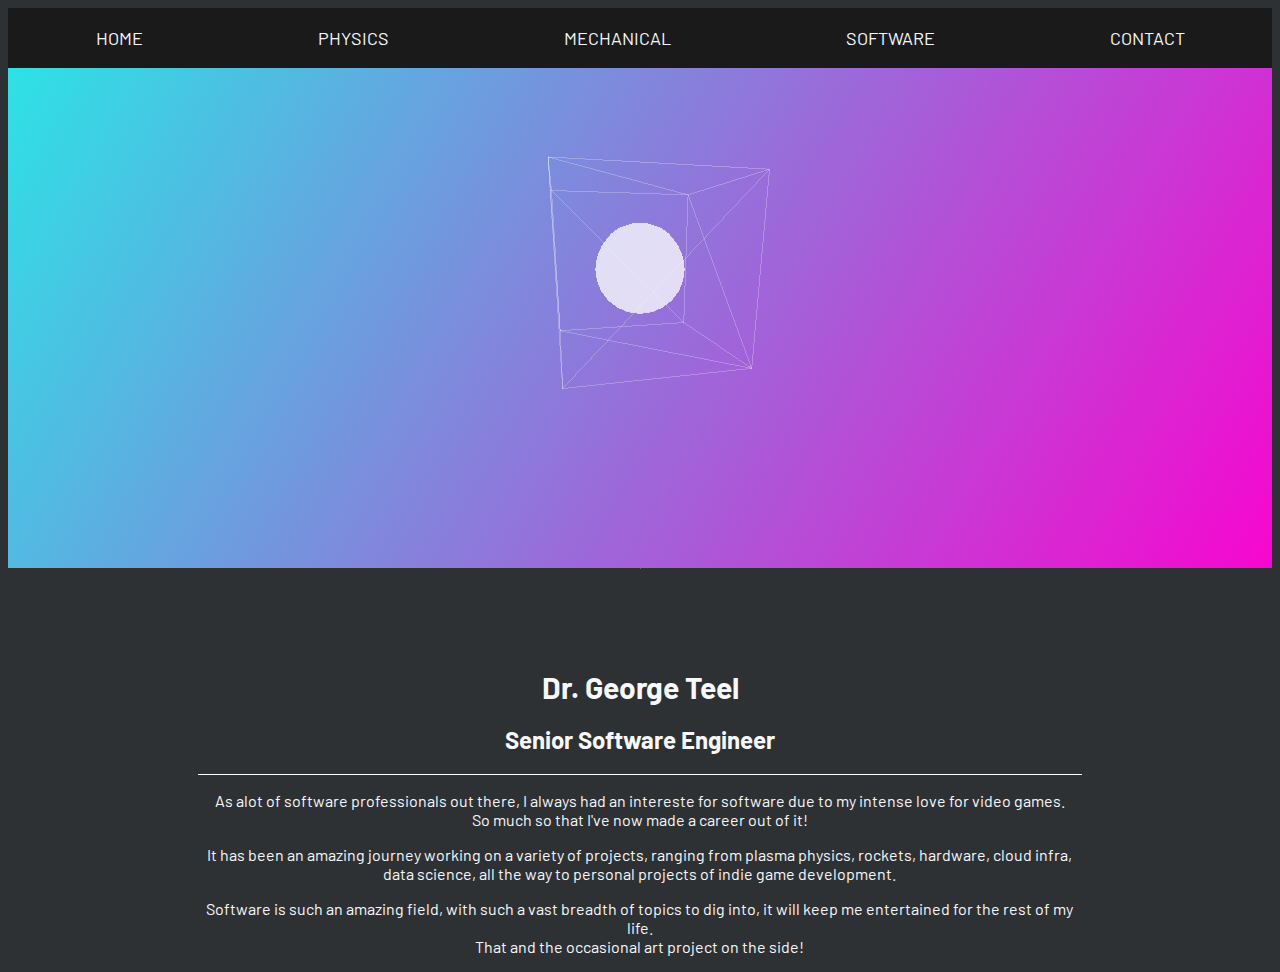
<file: index.html>
<!DOCTYPE html>
<html lang="en">
<head>
    <meta charset="UTF-8">
    <meta name="viewport" content="width=device-width, initial-scale=1.0">
    <link rel="stylesheet" href="styles.css">
    <link rel="stylesheet" href="https://fonts.googleapis.com/css?family=Barlow">
    <title>The Money Toad</title>
</head>
<body>
    <!-- Navbar -->
    <div class="top">
        <div class="bar">
            <a href="" class="bar-item">HOME</a>
            <a href="physics/" class="bar-item">PHYSICS</a>
            <a href="mechanical/" class="bar-item">MECHANICAL</a>
            <a href="software/" class="bar-item">SOFTWARE</a>
            <a href="contact/" class="bar-item">CONTACT</a>
        </div>
    </div>
    <!-- Page Contents -->
    <div class="container" id="three" style="height: 500px; background-image: linear-gradient(120deg, #2DE2E6, #F706CF);">
        <script src="three.js"></script>
        <script src="intro.js"></script>
    </div>
    <div class="container" style="height:1px; display: flex;">
        <div style="display: flex; flex-grow: 1"></div>
        <img src="MugShot.png" alt="Photo" class="mugshot">
        <div style="display: flex; flex-grow: 1"></div>
    </div>
    <div class="container" style="margin-top: 100px;">
        <h1>Dr. George Teel</h1>
        <h2>Senior Software Engineer</h2>
    </div>
    <div class="container">
        <div class="spacer"></div>
    </div>
    <div class="container">
        <p>As alot of software professionals out there, I always had an intereste for software due to my intense love for video games.<br>  So much so that I've now made a career out of it!</p>
        <p>It has been an amazing journey working on a variety of projects, ranging from plasma physics, rockets, hardware, cloud infra, data science, all the way to personal projects of indie game development.</p>
        <p>Software is such an amazing field, with such a vast breadth of topics to dig into, it will keep me entertained for the rest of my life.<br>  That and the occasional art project on the side!</p>
    </div>
</body>
</html>
</file>
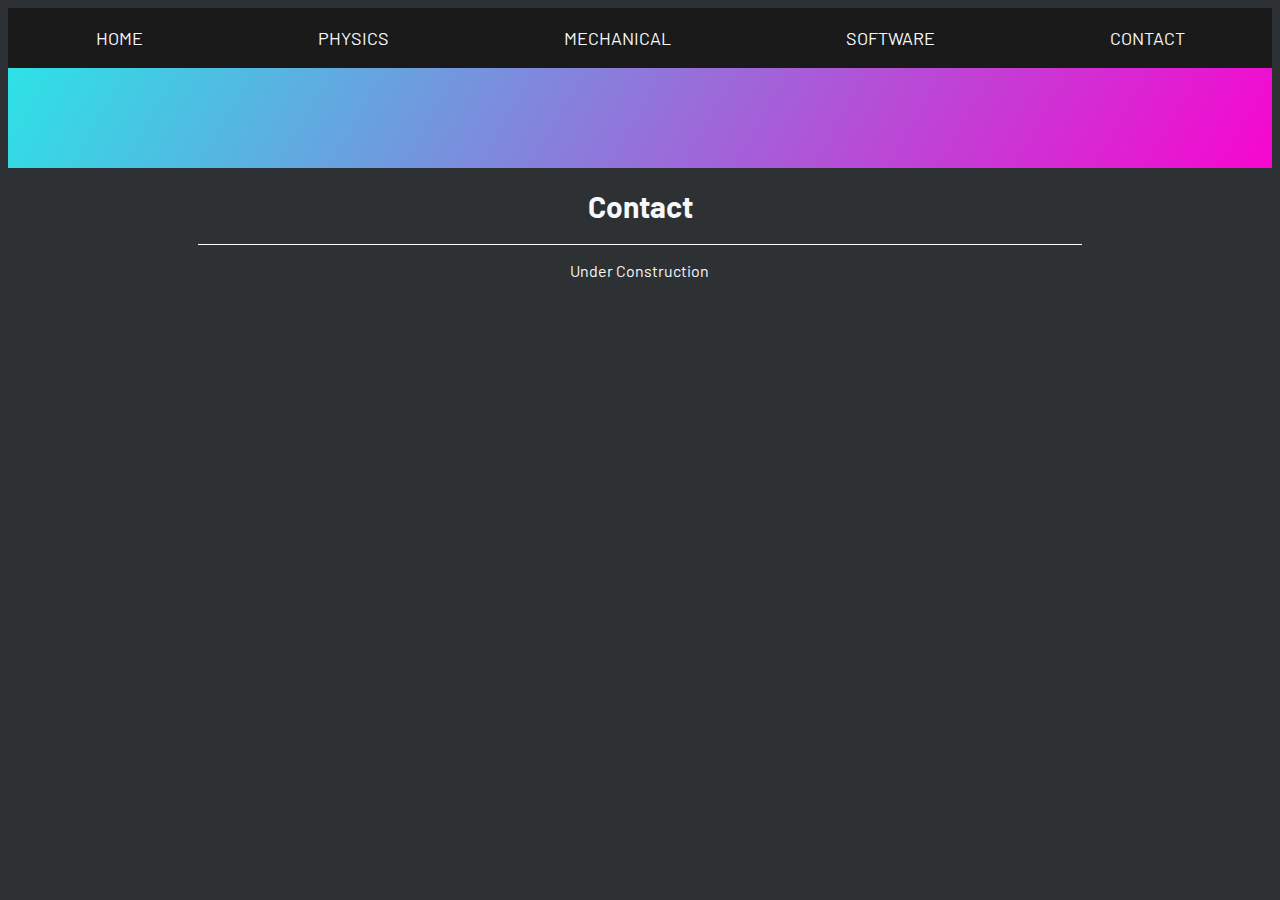
<file: contact/index.html>
<!DOCTYPE html>
<html lang="en">
<head>
    <meta charset="UTF-8">
    <meta name="viewport" content="width=device-width, initial-scale=1.0">
    <link rel="stylesheet" href="styles.css">
    <link rel="stylesheet" href="https://fonts.googleapis.com/css?family=Barlow">
    <title>The Money Toad</title>
</head>
<body>
    <!-- Navbar -->
    <div class="top">
        <div class="bar">
            <a href="https://themoneytoad.github.io/" class="bar-item">HOME</a>
            <a href="https://themoneytoad.github.io/physics/" class="bar-item">PHYSICS</a>
            <a href="https://themoneytoad.github.io/mechanical/" class="bar-item">MECHANICAL</a>
            <a href="https://themoneytoad.github.io/software/" class="bar-item">SOFTWARE</a>
            <a href="" class="bar-item">CONTACT</a>
        </div>
    </div>
    <!-- Page Contents -->
    <div class="container" id="three" style="height: 100px; background-image: linear-gradient(120deg, #2DE2E6, #F706CF);">
      <!--  <script src="../three.js"></script>
        <script src="mechanical.js"></script>
 -->   </div>
    <div class="container">
        <h1>Contact</h1>
    </div>
    <div class="container">
        <div class="spacer"></div>
    </div>
    <div class="container">
        <p>Under Construction</p>
    </div>
</body>
</html>
</file>
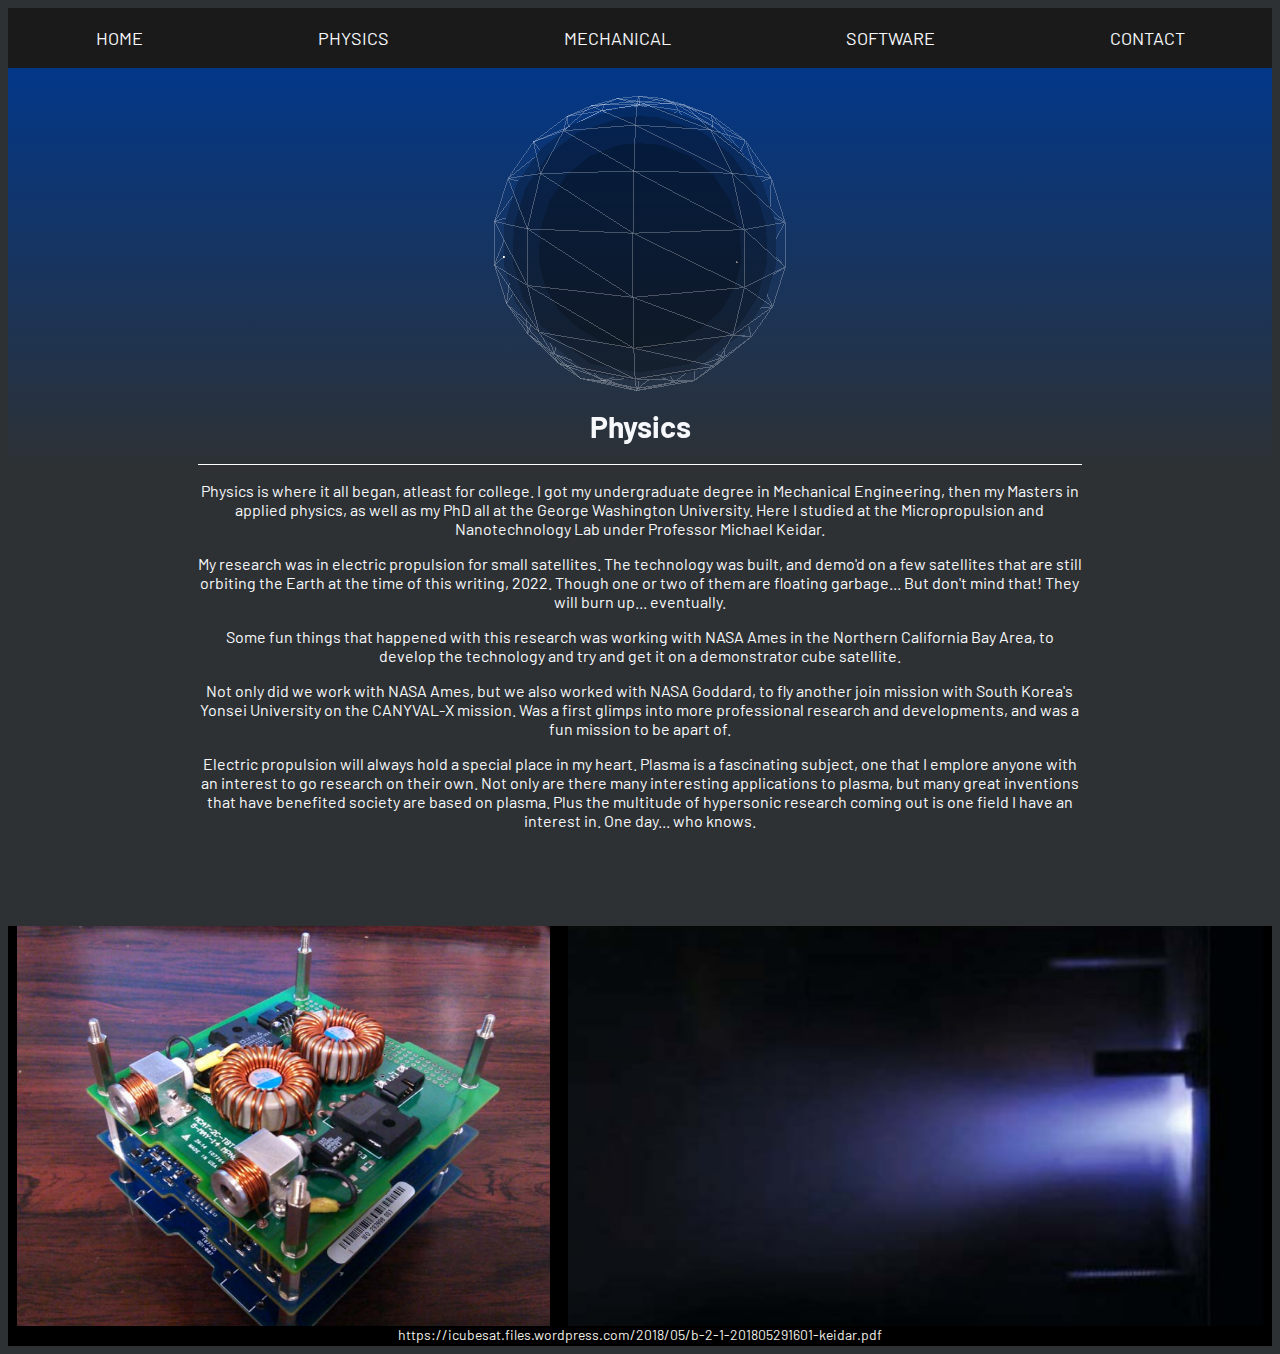
<file: physics/index.html>
<!DOCTYPE html>
<html lang="en">
<head>
    <meta charset="UTF-8">
    <meta name="viewport" content="width=device-width, initial-scale=1.0">
    <link rel="stylesheet" href="styles.css">
    <link rel="stylesheet" href="https://fonts.googleapis.com/css?family=Barlow">
    <title>The Money Toad</title>
</head>
<body>
    <!-- Navbar -->
    <div class="top">
        <div class="bar">
            <a href="https://themoneytoad.github.io/" class="bar-item">HOME</a>
            <a href="" class="bar-item">PHYSICS</a>
            <a href="https://themoneytoad.github.io/mechanical/" class="bar-item">MECHANICAL</a>
            <a href="https://themoneytoad.github.io/software/" class="bar-item">SOFTWARE</a>
            <a href="https://themoneytoad.github.io/contact/" class="bar-item">CONTACT</a>
        </div>
    </div>
    <!-- Page Contents -->
    <div class="container" id="three" style="height: 400px; background-image: linear-gradient(180deg, #023788, rgba(84,19,136,0.0));">
        <script src="../three.js"></script>
        <script src="physics.js"></script>
    </div>
    <div class="container" style="position:relative;top:-80px;">
        <h1>Physics</h1>
    </div>
    <div class="container" style="position:relative;top:-80px;">
        <div class="spacer"></div>
    </div>
    <div class="container" style="position:relative;top:-80px;">
        <p>Physics is where it all began, atleast for college.  I got my undergraduate degree in Mechanical Engineering, then my Masters in applied physics, as well as my PhD all at the George Washington University.  Here I studied at the Micropropulsion and Nanotechnology Lab under Professor Michael Keidar.</p>
        <p>My research was in electric propulsion for small satellites.  The technology was built, and demo'd on a few satellites that are still orbiting the Earth at the time of this writing, 2022.  Though one or two of them are floating garbage... But don't mind that! They will burn up... eventually.</p>
        <p>Some fun things that happened with this research was working with NASA Ames in the Northern California Bay Area, to develop the technology and try and get it on a demonstrator cube satellite.</p>
        <p>Not only did we work with NASA Ames, but we also worked with NASA Goddard, to fly another join mission with South Korea's Yonsei University on the CANYVAL-X mission.  Was a first glimps into more professional research and developments, and was a fun mission to be apart of.</p>
        <p>Electric propulsion will always hold a special place in my heart.  Plasma is a fascinating subject, one that I emplore anyone with an interest to go research on their own.  Not only are there many interesting applications to plasma, but many great inventions that have benefited society are based on plasma.  Plus the multitude of hypersonic research coming out is one field I have an interest in.  One day... who knows.</p>
    </div>
    <div class="container" style="height:420px; width:100%; background-color:black; display:flex; flex-direction:column;">
        <div class="container" style="display:flex;flex-direction:row; justify-content:space-around;">
            <image src="Bricsat_thrusters.png" style="height: 400px;display:flex;"></image>
            <image src="taisen_plume.png" style="height: 400px;display:flex;"></image>
        </div>
        <div class="container">
            <a href="https://icubesat.files.wordpress.com/2018/05/b-2-1-201805291601-keidar.pdf" class="a2">https://icubesat.files.wordpress.com/2018/05/b-2-1-201805291601-keidar.pdf</a>
        </div>
    </div>
</body>
</html>
</file>
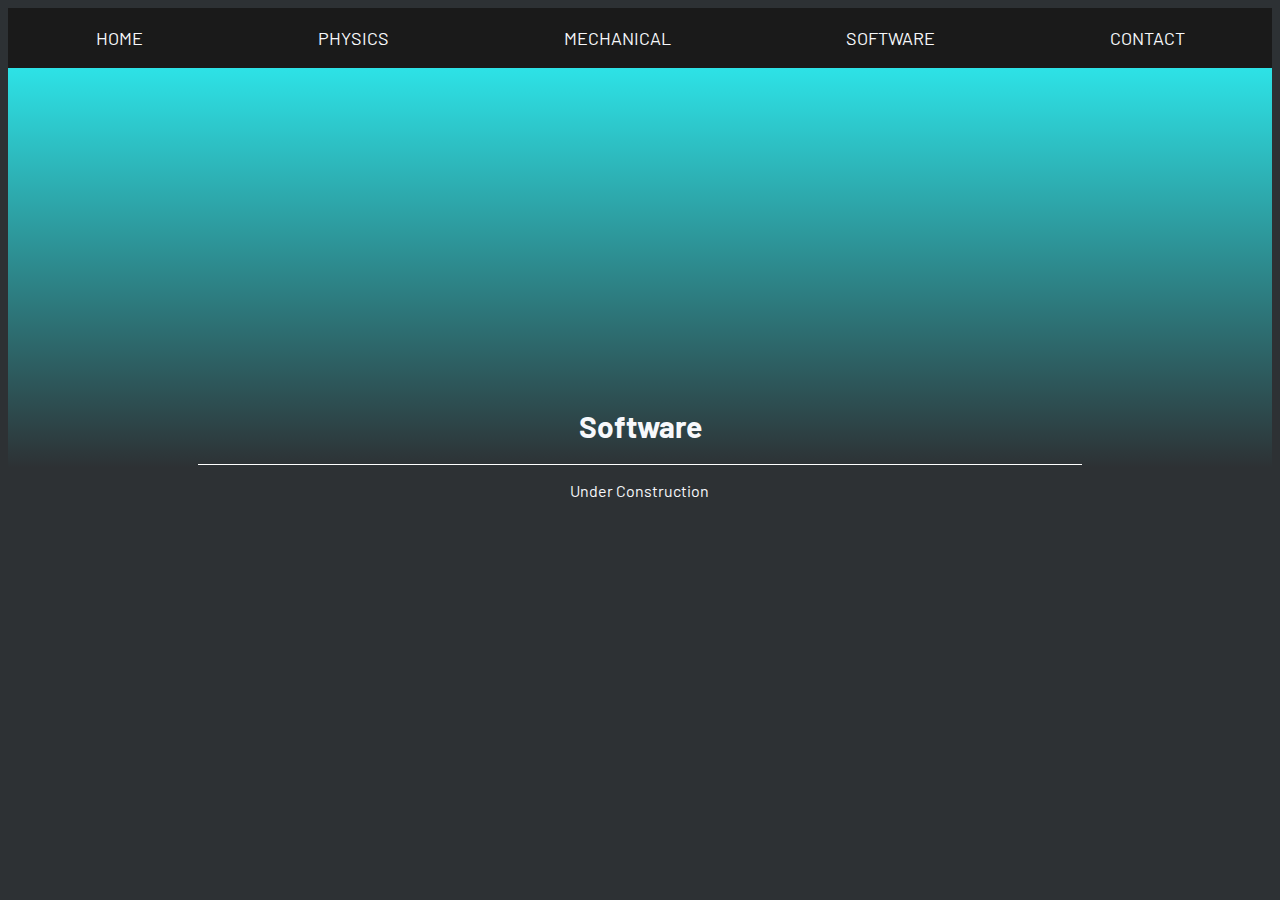
<file: software/index.html>
<!DOCTYPE html>
<html lang="en">
<head>
    <meta charset="UTF-8">
    <meta name="viewport" content="width=device-width, initial-scale=1.0">
    <link rel="stylesheet" href="styles.css">
    <link rel="stylesheet" href="https://fonts.googleapis.com/css?family=Barlow">
    <title>The Money Toad</title>
</head>
<body>
    <!-- Navbar -->
    <div class="top">
        <div class="bar">
            <a href="https://themoneytoad.github.io/" class="bar-item">HOME</a>
            <a href="https://themoneytoad.github.io/physics/" class="bar-item">PHYSICS</a>
            <a href="https://themoneytoad.github.io/mechanical/" class="bar-item">MECHANICAL</a>
            <a href="" class="bar-item">SOFTWARE</a>
            <a href="https://themoneytoad.github.io/contact/" class="bar-item">CONTACT</a>
        </div>
    </div>
    <!-- Page Contents -->
    <div class="container" id="three" style="height: 400px; background-image: linear-gradient(180deg, #2DE2E6, rgba(84,19,136,0.0));">
      <!--  <script src="../three.js"></script>
        <script src="mechanical.js"></script>
 -->   </div>
    <div class="container" style="position:relative;top:-80px;">
        <h1>Software</h1>
    </div>
    <div class="container" style="position:relative;top:-80px;">
        <div class="spacer"></div>
    </div>
    <div class="container" style="position:relative;top:-80px;">
        <p>Under Construction</p>
    </div>
</body>
</html>
</file>
<file: styles.css>
body {
    background-color: #2D3134;
}

a {
    font-family: "Barlow", serif;
    color: #F7F8FB;
    text-decoration: none;
    font-size: 18px;
}

a:hover {
    color: #1A1A1A;
}

.bar  {
    background-color: #1A1A1A;
    height: 45pt;
    padding: 0;
    margin: 0;
    display: flex;
    flex-direction: row;
    
}

.bar-item {
    background-color: #1A1A1A;
    color: #F7F8FB;
    display: flex;
    flex-grow: 1;
    align-items: center;
    justify-content: center;
}

.bar-item:hover {
    background-color: #E1E1E1
}

.container {
    width: 100%;
}

h1 {
    font-family: "Barlow", serif;
    color: #F7F8FB;
    text-decoration: none;
    font-size: 30px;
    text-align: center;
}

h2 {
    font-family: "Barlow", serif;
    color: #F7F8FB;
    text-decoration: none;
    font-size: 24px;
    text-align: center;
}

p {
    font-family: "Barlow", serif;
    color: #F7F8FB;
    text-decoration: none;
    font-size: 16px;
    text-align: center;
    margin-left: 15%;
    width: 70%;
}

.spacer {
    width: 70%;
    height: 1px;
    background-color: #FFFFFF;
    margin-left: 15%;
}
</file>
<file: contact/styles.css>
body {
    background-color: #2D3134;
}

a {
    font-family: "Barlow", serif;
    color: #F7F8FB;
    text-decoration: none;
    font-size: 18px;
}

a:hover {
    color: #1A1A1A;
}

.a2 {
    font-family: "Barlow", serif;
    color: #EFEEE7;
    text-decoration: none;
    font-size: 14px;
    display: flex;
    justify-content: center;
}

.a2:hover {
    color: #79B5DD;
}

.bar  {
    background-color: #1A1A1A;
    height: 45pt;
    padding: 0;
    margin: 0;
    display: flex;
    flex-direction: row;
    
}

.bar-item {
    background-color: #1A1A1A;
    color: #F7F8FB;
    display: flex;
    flex-grow: 1;
    align-items: center;
    justify-content: center;
}

.bar-item:hover {
    background-color: #E1E1E1
}

.container {
    width: 100%;
}

h1 {
    font-family: "Barlow", serif;
    color: #F7F8FB;
    text-decoration: none;
    font-size: 30px;
    text-align: center;
}

h2 {
    font-family: "Barlow", serif;
    color: #F7F8FB;
    text-decoration: none;
    font-size: 24px;
    text-align: center;
}

.mugshot {
    width: 280px;
    height: 280px;
    position: relative;
    top: -180px;
    display: flex;
}

p {
    font-family: "Barlow", serif;
    color: #F7F8FB;
    text-decoration: none;
    font-size: 16px;
    text-align: center;
    margin-left: 15%;
    width: 70%;
}

.spacer {
    width: 70%;
    height: 1px;
    background-color: #FFFFFF;
    margin-left: 15%;
}
</file>
<file: physics/styles.css>
body {
    background-color: #2D3134;
}

a {
    font-family: "Barlow", serif;
    color: #F7F8FB;
    text-decoration: none;
    font-size: 18px;
}

a:hover {
    color: #1A1A1A;
}

.a2 {
    font-family: "Barlow", serif;
    color: #EFEEE7;
    text-decoration: none;
    font-size: 14px;
    display: flex;
    justify-content: center;
}

.a2:hover {
    color: #79B5DD;
}

.bar  {
    background-color: #1A1A1A;
    height: 45pt;
    padding: 0;
    margin: 0;
    display: flex;
    flex-direction: row;
    
}

.bar-item {
    background-color: #1A1A1A;
    color: #F7F8FB;
    display: flex;
    flex-grow: 1;
    align-items: center;
    justify-content: center;
}

.bar-item:hover {
    background-color: #E1E1E1
}

.container {
    width: 100%;
}

h1 {
    font-family: "Barlow", serif;
    color: #F7F8FB;
    text-decoration: none;
    font-size: 30px;
    text-align: center;
}

h2 {
    font-family: "Barlow", serif;
    color: #F7F8FB;
    text-decoration: none;
    font-size: 24px;
    text-align: center;
}

.mugshot {
    width: 280px;
    height: 280px;
    position: relative;
    top: -180px;
    display: flex;
}

p {
    font-family: "Barlow", serif;
    color: #F7F8FB;
    text-decoration: none;
    font-size: 16px;
    text-align: center;
    margin-left: 15%;
    width: 70%;
}

.spacer {
    width: 70%;
    height: 1px;
    background-color: #FFFFFF;
    margin-left: 15%;
}
</file>
<file: software/styles.css>
body {
    background-color: #2D3134;
}

a {
    font-family: "Barlow", serif;
    color: #F7F8FB;
    text-decoration: none;
    font-size: 18px;
}

a:hover {
    color: #1A1A1A;
}

.a2 {
    font-family: "Barlow", serif;
    color: #EFEEE7;
    text-decoration: none;
    font-size: 14px;
    display: flex;
    justify-content: center;
}

.a2:hover {
    color: #79B5DD;
}

.bar  {
    background-color: #1A1A1A;
    height: 45pt;
    padding: 0;
    margin: 0;
    display: flex;
    flex-direction: row;
    
}

.bar-item {
    background-color: #1A1A1A;
    color: #F7F8FB;
    display: flex;
    flex-grow: 1;
    align-items: center;
    justify-content: center;
}

.bar-item:hover {
    background-color: #E1E1E1
}

.container {
    width: 100%;
}

h1 {
    font-family: "Barlow", serif;
    color: #F7F8FB;
    text-decoration: none;
    font-size: 30px;
    text-align: center;
}

h2 {
    font-family: "Barlow", serif;
    color: #F7F8FB;
    text-decoration: none;
    font-size: 24px;
    text-align: center;
}

.mugshot {
    width: 280px;
    height: 280px;
    position: relative;
    top: -180px;
    display: flex;
}

p {
    font-family: "Barlow", serif;
    color: #F7F8FB;
    text-decoration: none;
    font-size: 16px;
    text-align: center;
    margin-left: 15%;
    width: 70%;
}

.spacer {
    width: 70%;
    height: 1px;
    background-color: #FFFFFF;
    margin-left: 15%;
}
</file>
